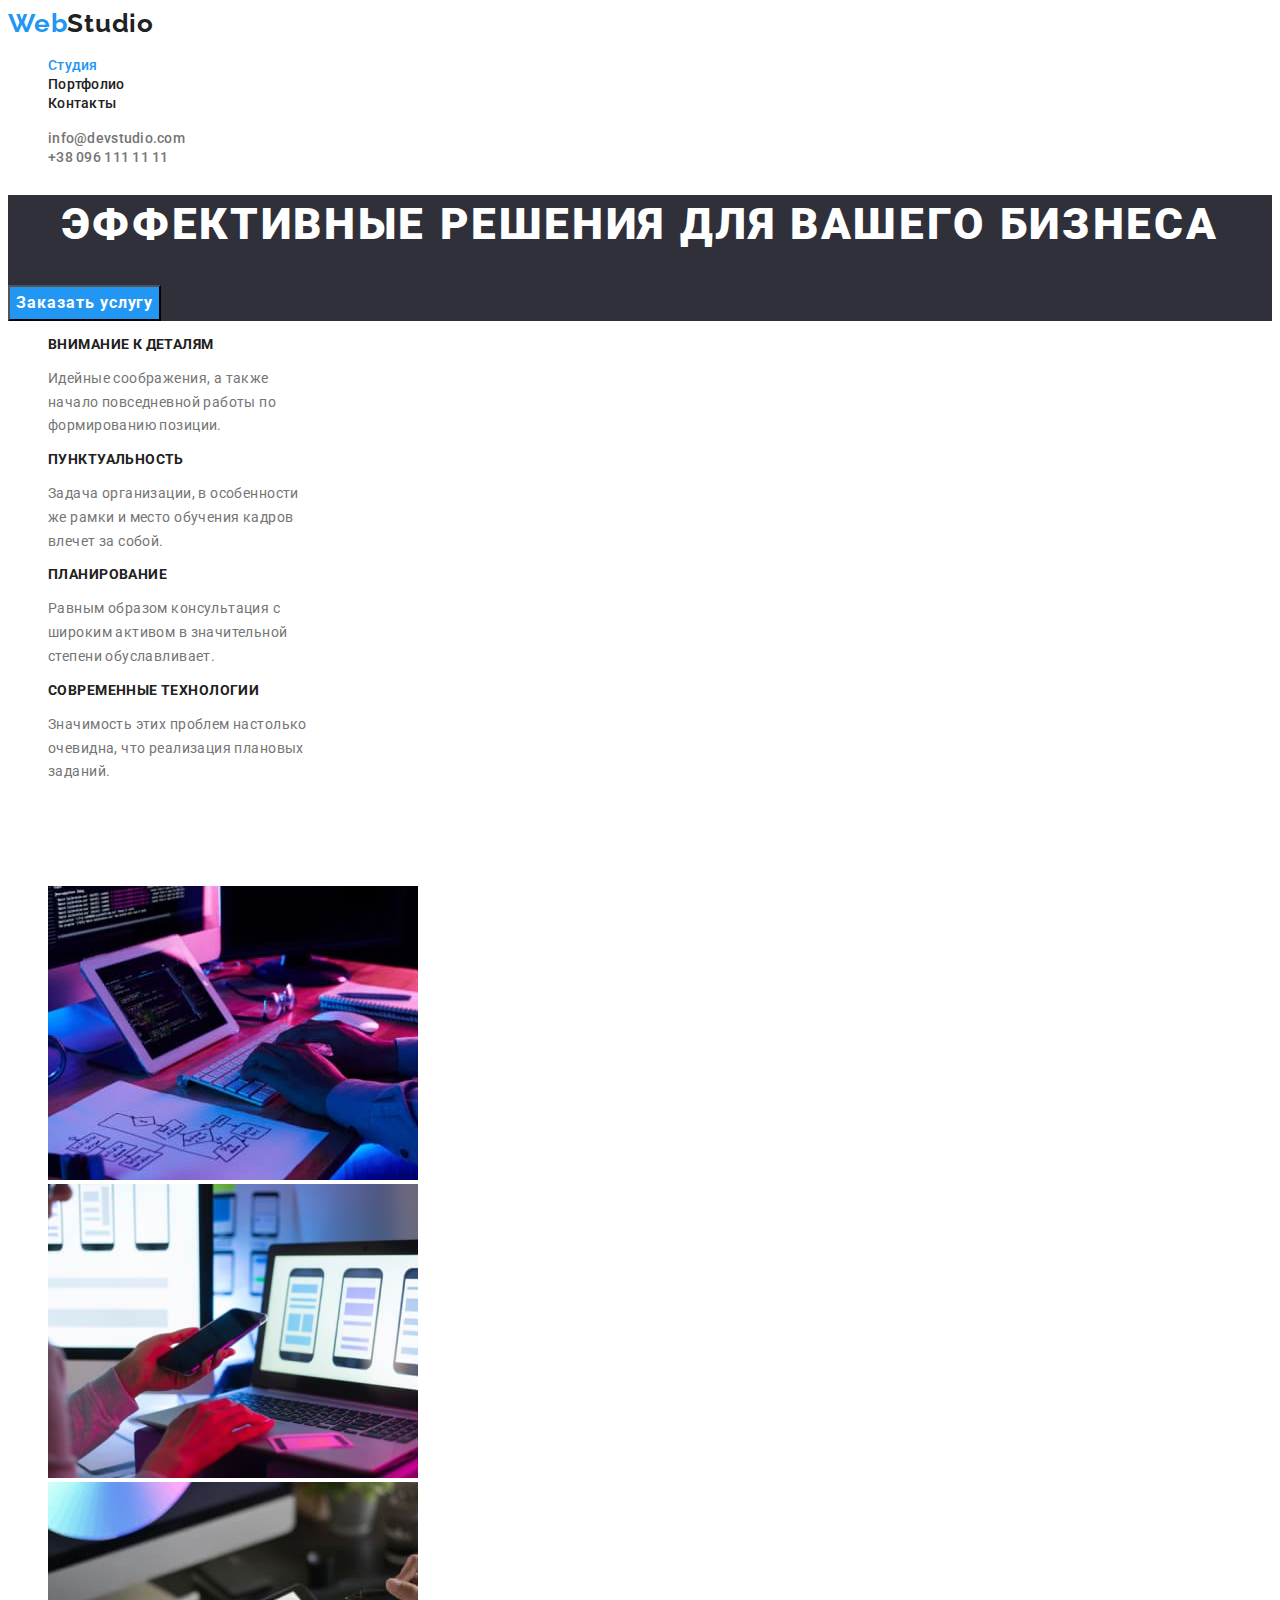
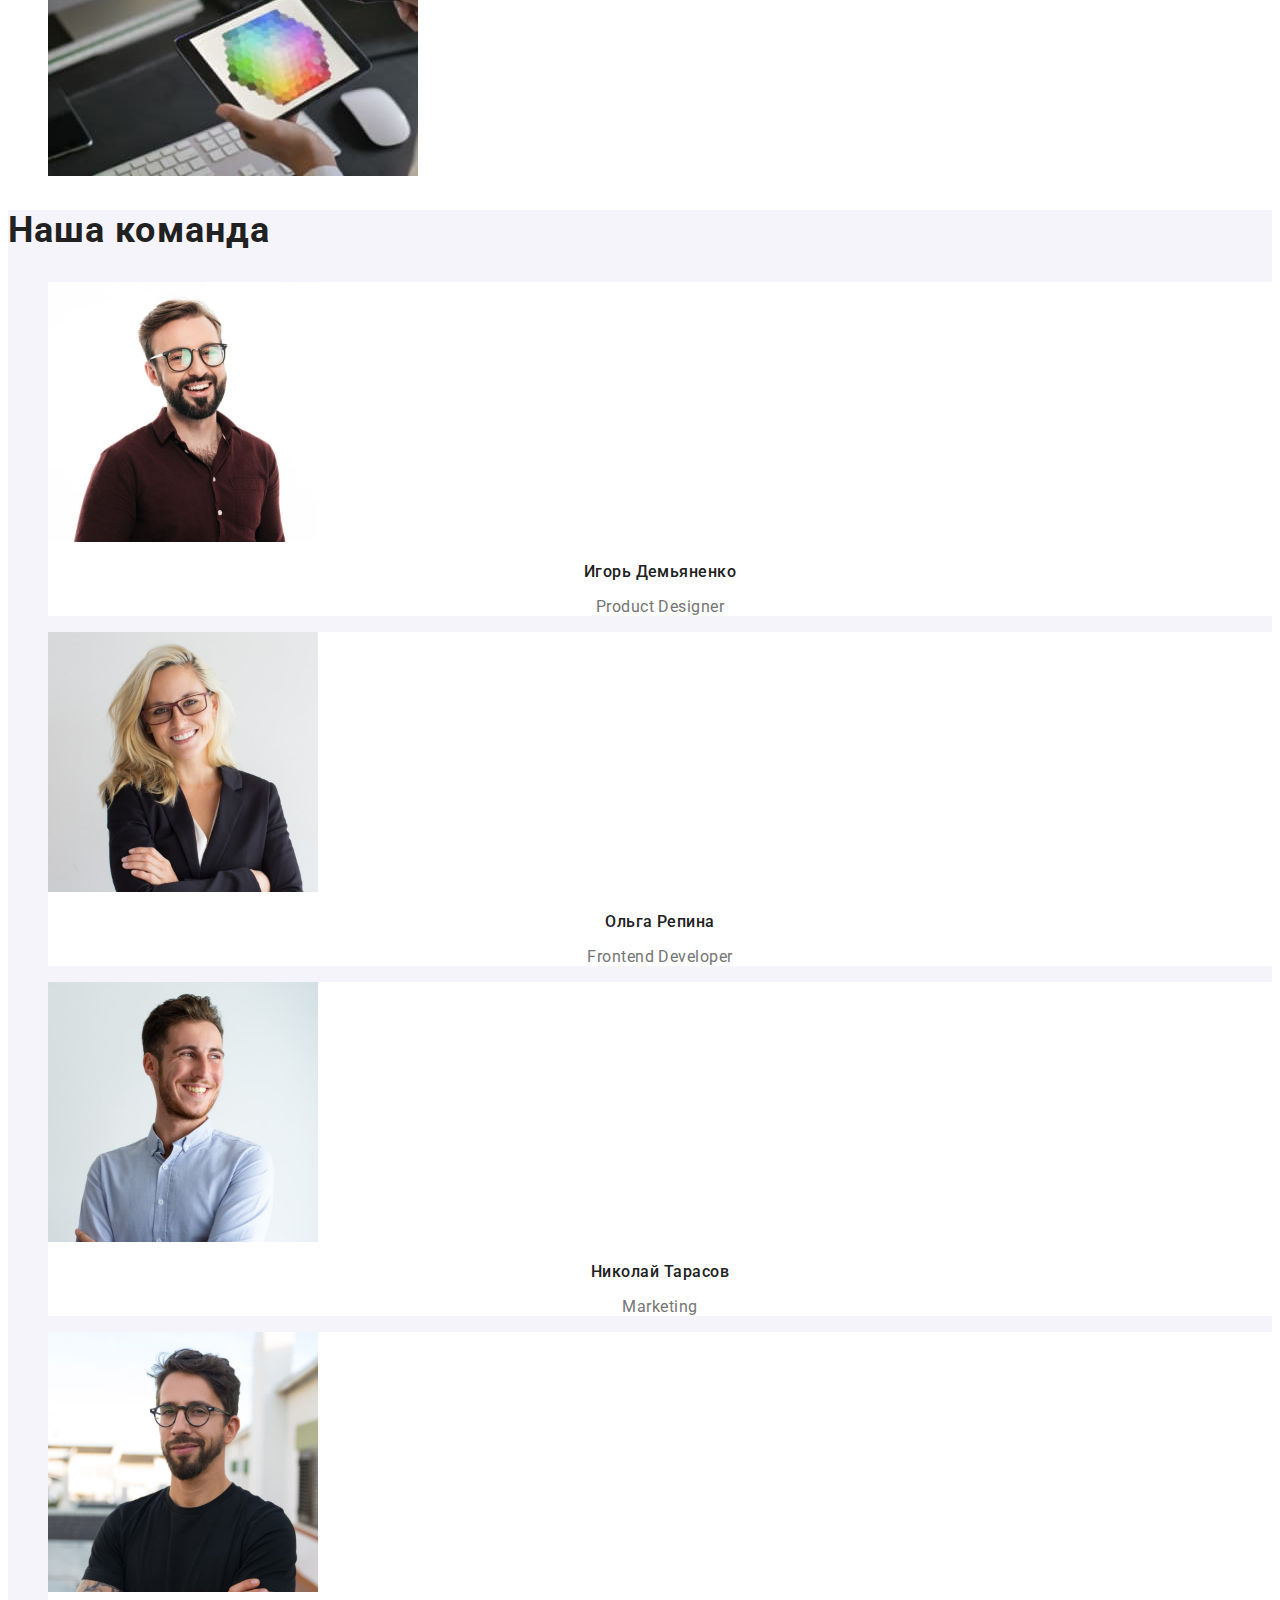
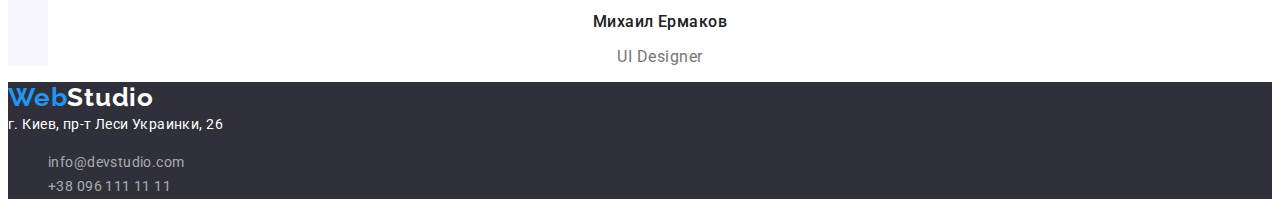
<file: index.html>
<!DOCTYPE html>
<html lang="ru">
  <head>
    <meta charset="UTF-8" />
    <meta http-equiv="X-UA-Compatible" content="IE=edge" />
    <meta name="viewport" content="width=device-width, initial-scale=1.0" />
    <title>WebStudio</title>
    <link rel="preconnect" href="https://fonts.googleapis.com" />
    <link rel="preconnect" href="https://fonts.gstatic.com" crossorigin />
    <link
      href="https://fonts.googleapis.com/css2?family=Raleway:wght@700&family=Roboto:wght@400;500;700;900&display=swap"
      rel="stylesheet"
    />
    <link rel="stylesheet" href="./css/styles.css" />
  </head>
  <body>
    <!-- Шапка страницы -->
    <header class="page-header">
      <nav class="page-navigation">
        <!-- Навигация на другие страницы -->
        <a class="logo link" href="index.html">
          Web<span class="logo-header">Studio</span>
        </a>
        <ul class="nav-list list">
          <li class="nav-list-item">
            <a class="nav-list-link link current" href="./index.html">
              Студия
            </a>
          </li>
          <li class="nav-list-item">
            <a class="nav-list-link link" href="./porfolio.html"> Портфолио </a>
          </li>
          <li class="nav-list-item">
            <a class="nav-list-link link" href=""> Контакты </a>
          </li>
        </ul>
      </nav>
      <ul class="list">
        <li class="contact-list">
          <a class="contact-mail link" href="mailto:info@devstudio.com"
            >info@devstudio.com</a
          >
        </li>
        <li class="contact-list">
          <a class="contact-phone link" href="tel:+380961111111"
            >+38 096 111 11 11</a
          >
        </li>
      </ul>
    </header>
    <!-- Уникальный контент страницы -->
    <main>
      <!-- Секция Hero -->
      <section class="hero">
        <h1 class="main-title">Эффективные решения для вашего бизнеса</h1>
        <button class="modal-btn" type="button">Заказать услугу</button>
      </section>
      <!-- Секция чем занимаемся -->
      <section class="section-about">
        <ul class="list">
          <li class="section-about-list">
            <h3 class="section-about-title">Внимание к деталям</h3>
            <p class="section-about-text">
              Идейные соображения, а также <br />
              начало повседневной работы по <br />
              формированию позиции.
            </p>
          </li>
          <li class="section-about-list">
            <h3 class="section-about-title">Пунктуальность</h3>
            <p class="section-about-text">
              Задача организации, в особенности <br />
              же рамки и место обучения кадров <br />
              влечет за собой.
            </p>
          </li>
          <li class="section-about-list">
            <h3 class="section-about-title">Планирование</h3>
            <p class="section-about-text">
              Равным образом консультация с <br />
              широким активом в значительной <br />
              степени обуславливает.
            </p>
          </li>
          <li class="section-about-list">
            <h3 class="section-about-title">Современные технологии</h3>
            <p class="section-about-text">
              Значимость этих проблем настолько <br />
              очевидна, что реализация плановых <br />
              заданий.
            </p>
          </li>
        </ul>
        <h2 class="section-about-main-title">Чем мы занимаемся</h2>
        <ul class="list">
          <li class="section-about-photo-list">
            <img
              class="section-about-img"
              src="./img/to-do-img1.jpg"
              alt="за планшетом"
              width="370"
              height="294"
            />
          </li>
          <li class="section-about-photo-list">
            <img
              class="section-about-img"
              src="./img/to-do-img2.jpg"
              alt="за ноутбуком"
              width="370"
              height="294"
            />
          </li>
          <li class="section-about-photo-list">
            <img
              class="section-about-img"
              src="./img/to-do-img3.jpg"
              alt="планшет в руках"
              width="370"
              height="294"
            />
          </li>
        </ul>
      </section>
      <!-- Секция Наша команда -->
      <section class="section-team">
        <h2 class="section-team-title">Наша команда</h2>
        <ul class="list">
          <li class="section-team-list">
            <img
              class="section-team-img"
              src="./img/team-img-1.jpg"
              alt="Игорь Демьяненко"
              width="270"
              height="260"
            />
            <h3 class="team-member-name">Игорь Демьяненко</h3>
            <p class="profession">Product Designer</p>
          </li>
          <li class="section-team-list">
            <img
              class="section-team-img"
              src="./img/team-img-2.jpg"
              alt="Ольга Репина"
              width="270"
              height="260"
            />
            <h3 class="team-member-name">Ольга Репина</h3>
            <p class="profession">Frontend Developer</p>
          </li>
          <li class="section-team-list">
            <img
              class="section-team-img"
              src="./img/team-img-3.jpg"
              alt="Николай Тарасов"
              width="270"
              height="260"
            />
            <h3 class="team-member-name">Николай Тарасов</h3>
            <p class="profession">Marketing</p>
          </li>
          <li class="section-team-list">
            <img
              class="section-team-img"
              src="./img/team-img-4.jpg"
              alt="Михаил Ермаков"
              width="270"
              height="260"
            />
            <h3 class="team-member-name">Михаил Ермаков</h3>
            <p class="profession">UI Designer</p>
          </li>
        </ul>
      </section>
    </main>
    <!-- Подвал страницы -->
    <footer class="section-footer">
      <a class="logo link" href="./index.html">
        Web<span class="logo-footer">Studio</span>
      </a>
      <address class="studio-address">
        г. Киев, пр-т Леси Украинки, 26
        <ul class="list">
          <li class="footer-contact-list">
            <a class="footer-contact-mail link" href="mailto:info@devstudio.com"
              >info@devstudio.com</a
            >
          </li>
          <li class="footer-contact-list">
            <a class="footer-contact-phone link" href="tel:+380961111111"
              >+38 096 111 11 11</a
            >
          </li>
        </ul>
      </address>
    </footer>
  </body>
</html>
</file>
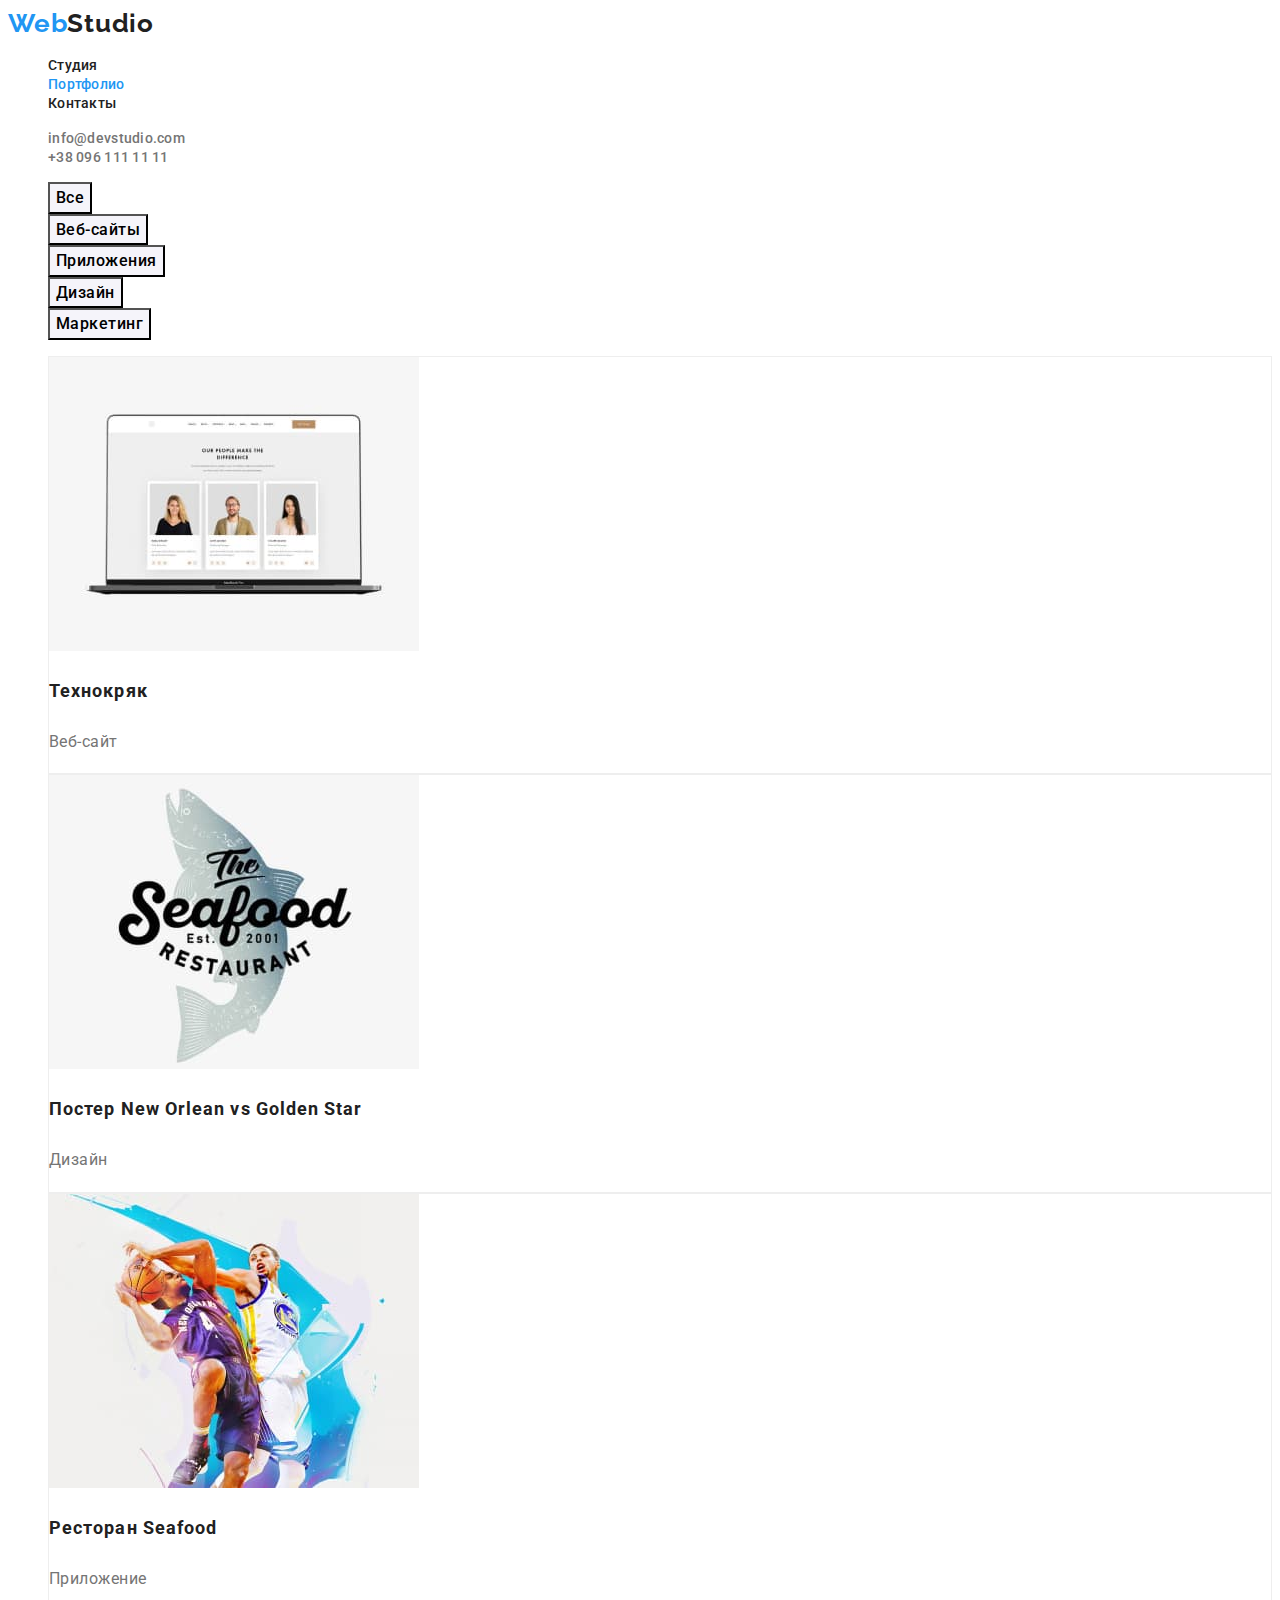
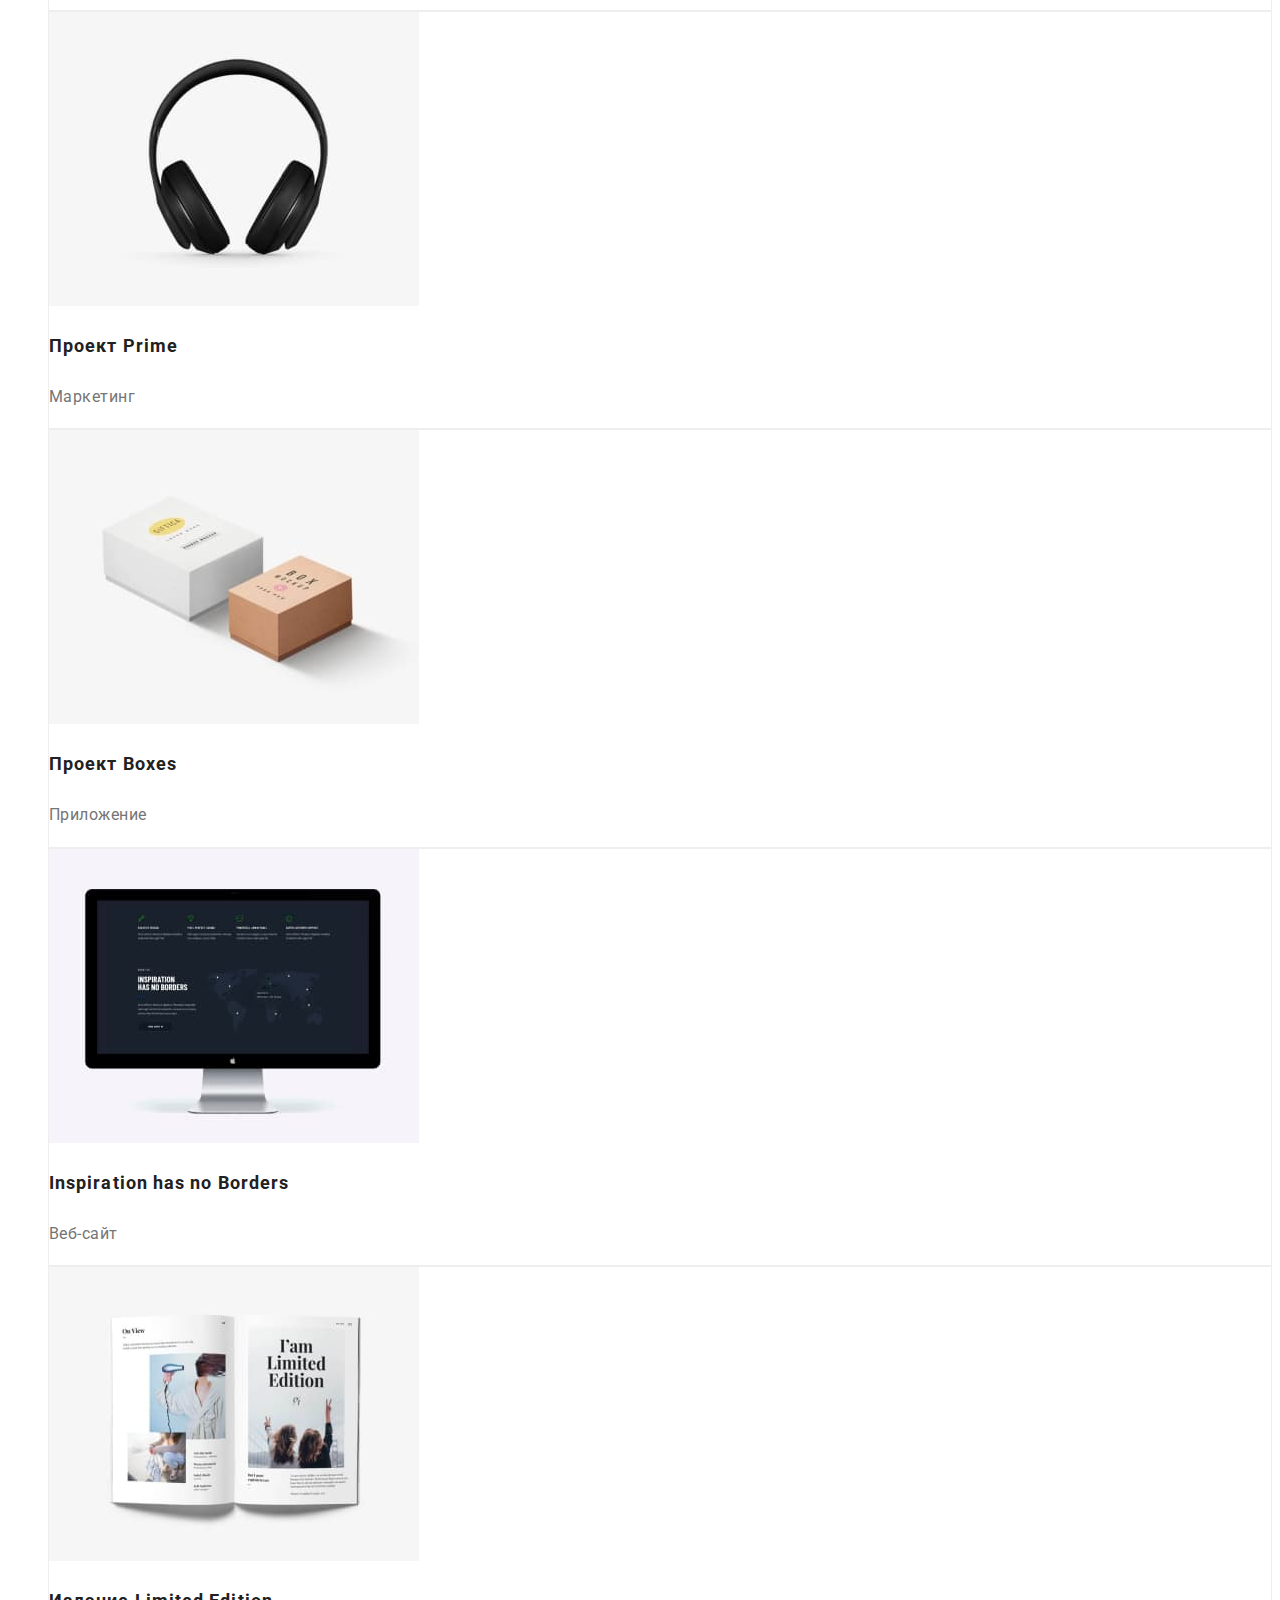
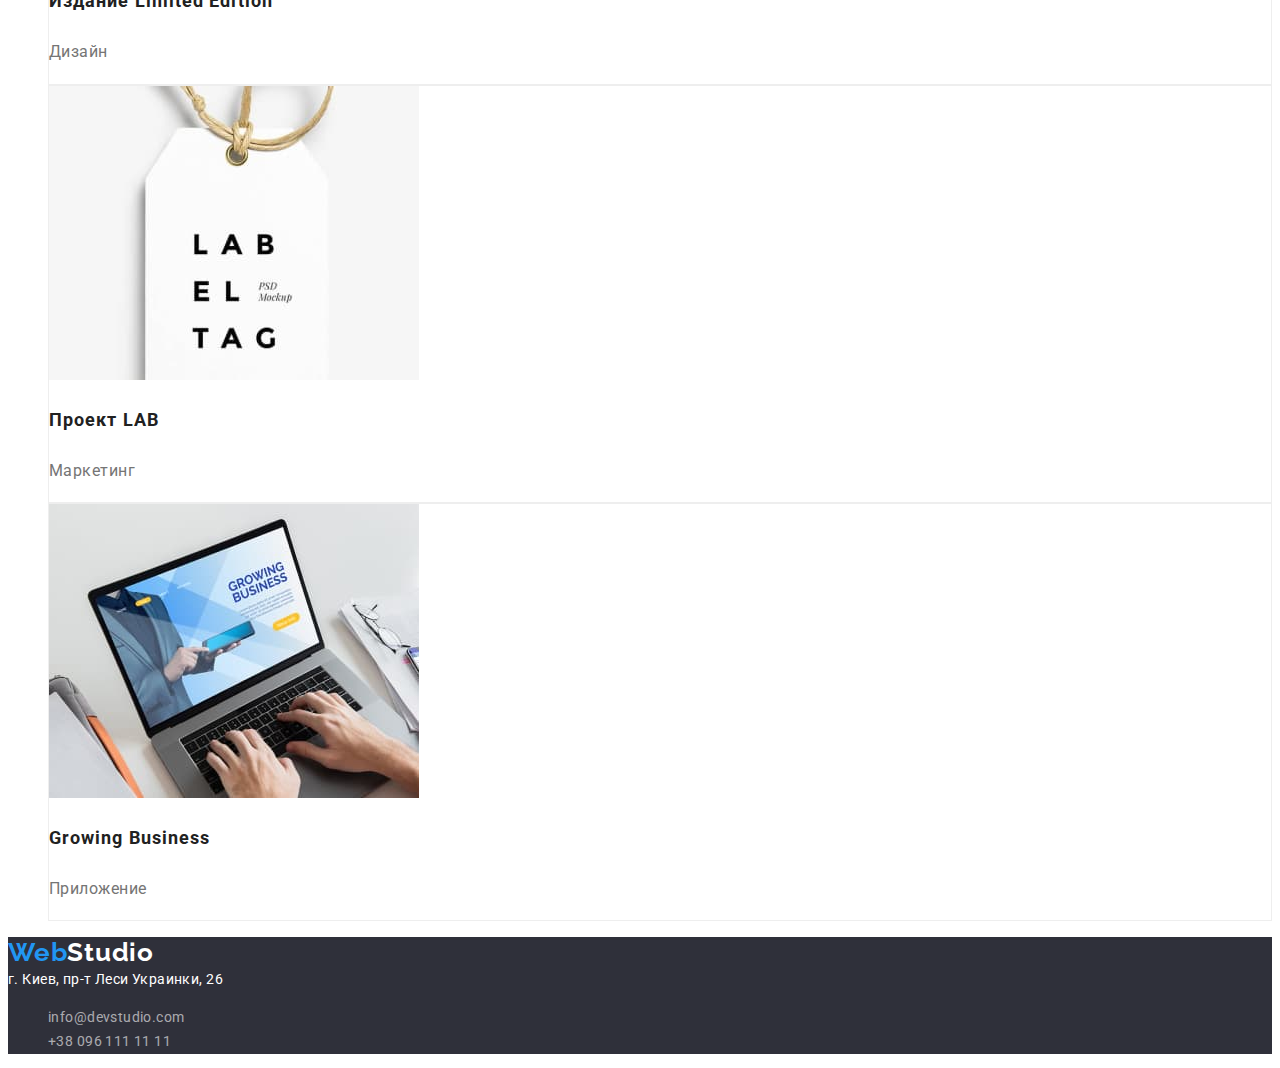
<file: porfolio.html>
<!DOCTYPE html>
<html lang="ru">
  <head>
    <meta charset="UTF-8" />
    <meta http-equiv="X-UA-Compatible" content="IE=edge" />
    <meta name="viewport" content="width=device-width, initial-scale=1.0" />
    <title>Portfolio</title>
    <link rel="preconnect" href="https://fonts.googleapis.com" />
    <link rel="preconnect" href="https://fonts.gstatic.com" crossorigin />
    <link
      href="https://fonts.googleapis.com/css2?family=Raleway:wght@700&family=Roboto:wght@400;500;700;900&display=swap"
      rel="stylesheet"
    />
    <link rel="stylesheet" href="./css/styles.css" />
  </head>
  <body>
    <!-- Шапка страницы -->
    <header class="page-header">
      <nav class="page-navigation">
        <!-- Навигация на другие страницы -->
        <a class="logo link" href="index.html">
          Web<span class="logo-header">Studio</span>
        </a>
        <ul class="nav-list list">
          <li class="nav-list-item">
            <a class="nav-list-link link" href="./index.html"> Студия </a>
          </li>
          <li class="nav-list-item">
            <a class="nav-list-link link current" href="./porfolio.html">
              Портфолио
            </a>
          </li>
          <li class="nav-list-item">
            <a class="nav-list-link link" href=""> Контакты </a>
          </li>
        </ul>
      </nav>
      <ul class="list">
        <li class="contact-list">
          <a class="contact-mail link" href="mailto:info@devstudio.com"
            >info@devstudio.com</a
          >
        </li>
        <li class="contact-list">
          <a class="contact-phone link" href="tel:+380961111111"
            >+38 096 111 11 11</a
          >
        </li>
      </ul>
    </header>
    <!-- Секция Портфолио-->
    <main>
      <section class="section-portfolio">
        <h2 hidden>Портфолио</h2>
        <ul class="list">
          <li class="portfolio-btn-list">
            <button class="portfolio-btn" type="button">Все</button>
          </li>
          <li class="portfolio-btn-list">
            <button class="portfolio-btn" type="button">Веб-сайты</button>
          </li>
          <li class="portfolio-btn-list">
            <button class="portfolio-btn" type="button">Приложения</button>
          </li>
          <li class="portfolio-btn-list">
            <button class="portfolio-btn" type="button">Дизайн</button>
          </li>
          <li class="portfolio-btn-list">
            <button class="portfolio-btn" type="button">Маркетинг</button>
          </li>
        </ul>
        <ul class="list">
          <li class="portfolio-list">
            <img
              class="portfolio-list-img"
              src="./img/img1.jpg"
              alt="Ноутбук"
              width="370"
              height="294"
            />
            <h3 class="portfolio-img-title">Технокряк</h3>
            <p class="img-description">Веб-сайт</p>
          </li>
          <li class="portfolio-list">
            <img
              class="portfolio-list-img"
              src="./img/img2.jpg"
              alt="Баскетболисты"
              width="370"
              height="294"
            />
            <h3 class="portfolio-img-title">
              Постер <span lang="en">New Orlean vs Golden Star</span>
            </h3>
            <p class="img-description">Дизайн</p>
          </li>
          <li class="portfolio-list">
            <img
              class="portfolio-list-img"
              src="./img/img3.jpg"
              alt="Морепродукты"
              width="370"
              height="294"
            />
            <h3 class="portfolio-img-title">
              Ресторан <span lang="en">Seafood</span>
            </h3>
            <p class="img-description">Приложение</p>
          </li>
          <li class="portfolio-list">
            <img
              class="portfolio-list-img"
              src="./img/img4.jpg"
              alt="Наушники"
              width="370"
              height="294"
            />
            <h3 class="portfolio-img-title">
              Проект <span lang="en">Prime</span>
            </h3>
            <p class="img-description">Маркетинг</p>
          </li>
          <li class="portfolio-list">
            <img
              class="portfolio-list-img"
              src="./img/img5.jpg"
              alt="Коробки"
              width="370"
              height="294"
            />
            <h3 class="portfolio-img-title">
              Проект <span lang="en">Boxes</span>
            </h3>
            <p class="img-description">Приложение</p>
          </li>
          <li class="portfolio-list">
            <img
              class="portfolio-list-img"
              src="./img/img6.jpg"
              alt="Компьютер"
              width="370"
              height="294"
            />
            <h3 class="portfolio-img-title" lang="en">
              Inspiration has no Borders
            </h3>
            <p class="img-description">Веб-сайт</p>
          </li>
          <li class="portfolio-list">
            <img
              class="portfolio-list-img"
              src="./img/img7.jpg"
              alt="Книга"
              width="370"
              height="294"
            />
            <h3 class="portfolio-img-title">
              Издание <span lang="en">Limited Edition</span>
            </h3>
            <p class="img-description">Дизайн</p>
          </li>
          <li class="portfolio-list">
            <img
              class="portfolio-list-img"
              src="./img/img8.jpg"
              alt="Ярлык"
              width="370"
              height="294"
            />
            <h3 class="portfolio-img-title">
              Проект <span lang="en">LAB</span>
            </h3>
            <p class="img-description">Маркетинг</p>
          </li>
          <li class="portfolio-list">
            <img
              class="portfolio-list-img"
              src="./img/img9.jpg"
              alt="За ноутбуком"
              width="370"
              height="294"
            />
            <h3 class="portfolio-img-title" lang="en">Growing Business</h3>
            <p class="img-description">Приложение</p>
          </li>
        </ul>
      </section>
    </main>
    <!-- Подвал страницы -->
    <footer class="section-footer">
      <a class="logo link" href="./index.html">
        Web<span class="logo-footer">Studio</span></a
      >
      <address class="studio-address">
        г. Киев, пр-т Леси Украинки, 26
        <ul class="list">
          <li class="footer-contact-list">
            <a class="footer-contact-mail link" href="mailto:info@devstudio.com"
              >info@devstudio.com</a
            >
          </li>
          <li class="footer-contact-list">
            <a class="footer-contact-phone link" href="tel:+380961111111"
              >+38 096 111 11 11</a
            >
          </li>
        </ul>
      </address>
    </footer>
  </body>
</html>
</file>
<file: css/styles.css>
:root {
  --primary-font-family: "Roboto", sans-serif;
  --secondary-font-family: "Raleway", sans-serif;
  --accent-color: #2196f3;
  --primary-text-color: #212121;
  --secondary-text-color: #757575;
  --primary-section-color: #ffffff;
  --team-background-color: #f5f4fa;
  --section-background-color: #2f303a;
  --focus-color: #188ce8;
  --footer-main-color: rgba(255, 255, 255, 0.6);
}

body {
  font-family: var(--primary-font-family);
  color: var(--primary-text-color);
}

.list {
  list-style: none;
}
.link {
  text-decoration: none;
}

/* ========= Start Header ========= */
.page-header {
  background-color: var(--primary-section-color);
}
.logo {
  font-family: var(--secondary-font-family);
  font-weight: 700;
  font-size: 26px;
  line-height: 1.19;
  letter-spacing: 0.03em;

  color: var(--accent-color);
}

.logo-header {
  color: var(--primary-text-color);
}
.logo-footer {
  color: #ffffff;
}
.nav-list-link {
  font-weight: 500;
  font-size: 14px;
  line-height: 1.14;
  letter-spacing: 0.02em;

  color: #212121;
}
.nav-list-link:hover,
.nav-list-link:focus {
  color: var(--accent-color);
}

.contact-mail {
  font-weight: 500;
  font-size: 14px;
  line-height: 1.14;
  letter-spacing: 0.02em;
  color: var(--secondary-text-color);
}
.contact-mail:hover,
.contact-mail:focus {
  color: var(--accent-color);
}

.contact-phone {
  font-weight: 500;
  font-size: 14px;
  line-height: 1.14;
  letter-spacing: 0.02em;

  color: var(--secondary-text-color);
}
.contact-phone:hover,
.contact-phone:focus {
  color: var(--accent-color);
}
.section-team-list {
  color: var(--primary-section-color);
}
.nav-list .link.current {
  color: var(--accent-color);
}

/* ========= End Header ========= */

/* ========= Start Hero ========= */

.main-title {
  font-weight: 900;
  font-size: 44px;
  line-height: 1.36;
  text-align: center;
  letter-spacing: 0.06em;
  text-transform: uppercase;
  color: var(--primary-section-color);
  background: var(--section-background-color);
}
.modal-btn {
  font-family: inherit;
  font-weight: 700;
  font-size: 16px;
  line-height: 1.88;
  display: flex;
  align-items: center;
  text-align: center;
  letter-spacing: 0.06em;
  cursor: pointer;
  color: var(--primary-section-color);
  background: var(--accent-color);
}
.hero {
  background: var(--section-background-color);
}
.modal-btn:hover,
.modal-btn:focus {
  background: var(--focus-color);
}
/* ========= End Hero ========= */

/* ========= Start section about ========= */
.section-about {
  color: var(--primary-section-color);
}
.section-about-main-title {
  font-weight: 700;
  font-size: 36px;
  line-height: 1.17;
  letter-spacing: 0.03em;
}
.section-about-title {
  font-weight: 700;
  font-size: 14px;
  line-height: 1.14;
  letter-spacing: 0.03em;
  text-transform: uppercase;
  color: var(--primary-text-color);
}
.section-about-text {
  font-size: 14px;
  line-height: 1.7;
  letter-spacing: 0.03em;
  color: var(--secondary-text-color);
}
/* ========= End section about ========= */

/* ========= Start Our Team section ========= */
.section-team {
  background-color: var(--team-background-color);
}
.section-team-title {
  font-weight: 700;
  font-size: 36px;
  line-height: 1.16;
  letter-spacing: 0.03em;
}
.team-member-name {
  font-weight: 500;
  font-size: 16px;
  line-height: 1.19;
  text-align: center;
  letter-spacing: 0.03em;
  color: var(--primary-text-color);
}
.profession {
  font-size: 16px;
  line-height: 1.19;
  text-align: center;
  letter-spacing: 0.03em;
  color: var(--secondary-text-color);
}
.section-team-list {
  background-color: var(--primary-section-color);
}
/* ========= End Our Team section ========= */

/* ========= Start Section Portfolio ========= */

.section-portfolio {
  background-color: var(--primary-section-color);
}
.portfolio-btn:hover,
.portfolio-btn:focus {
  color: var(--primary-section-color);
  background-color: var(--focus-color);
}
.portfolio-btn {
  font-family: inherit;
  font-weight: 500;
  font-size: 16px;
  line-height: 1.6;
  letter-spacing: 0.03em;
  cursor: pointer;
  background-color: var(--team-background-color);
}
.portfolio-img-title {
  font-weight: 700;
  font-size: 18px;
  line-height: 2;
  letter-spacing: 0.06em;
}
.img-description {
  font-size: 16px;
  line-height: 1.9;
  letter-spacing: 0.03em;
  color: var(--secondary-text-color);
}
.portfolio-list {
  border: 1px solid #eeeeee;
  box-sizing: border-box;
}
/* ========= End Section Portfolio ========= */

/* ========= Start Footer ========= */
.section-footer {
  background-color: var(--section-background-color);
}
.studio-address {
  font-style: normal;
  font-size: 14px;
  line-height: 1.71;
  letter-spacing: 0.03em;
  color: var(--primary-section-color);
}
.footer-contact-mail {
  font-style: normal;
  font-weight: normal;
  font-size: 14px;
  line-height: 1.71;
  letter-spacing: 0.03em;
  color: var(--footer-main-color);
}

.footer-contact-mail:hover,
.footer-contact-mail:focus {
  color: var(--accent-color);
}
.footer-contact-phone {
  font-style: normal;
  font-weight: normal;
  font-size: 14px;
  line-height: 1.71;
  letter-spacing: 0.03em;
  color: var(--footer-main-color);
}
.footer-contact-phone:hover,
.footer-contact-mail:focus {
  color: var(--accent-color);
}
/* ========= End Footer ========= */
</file>
